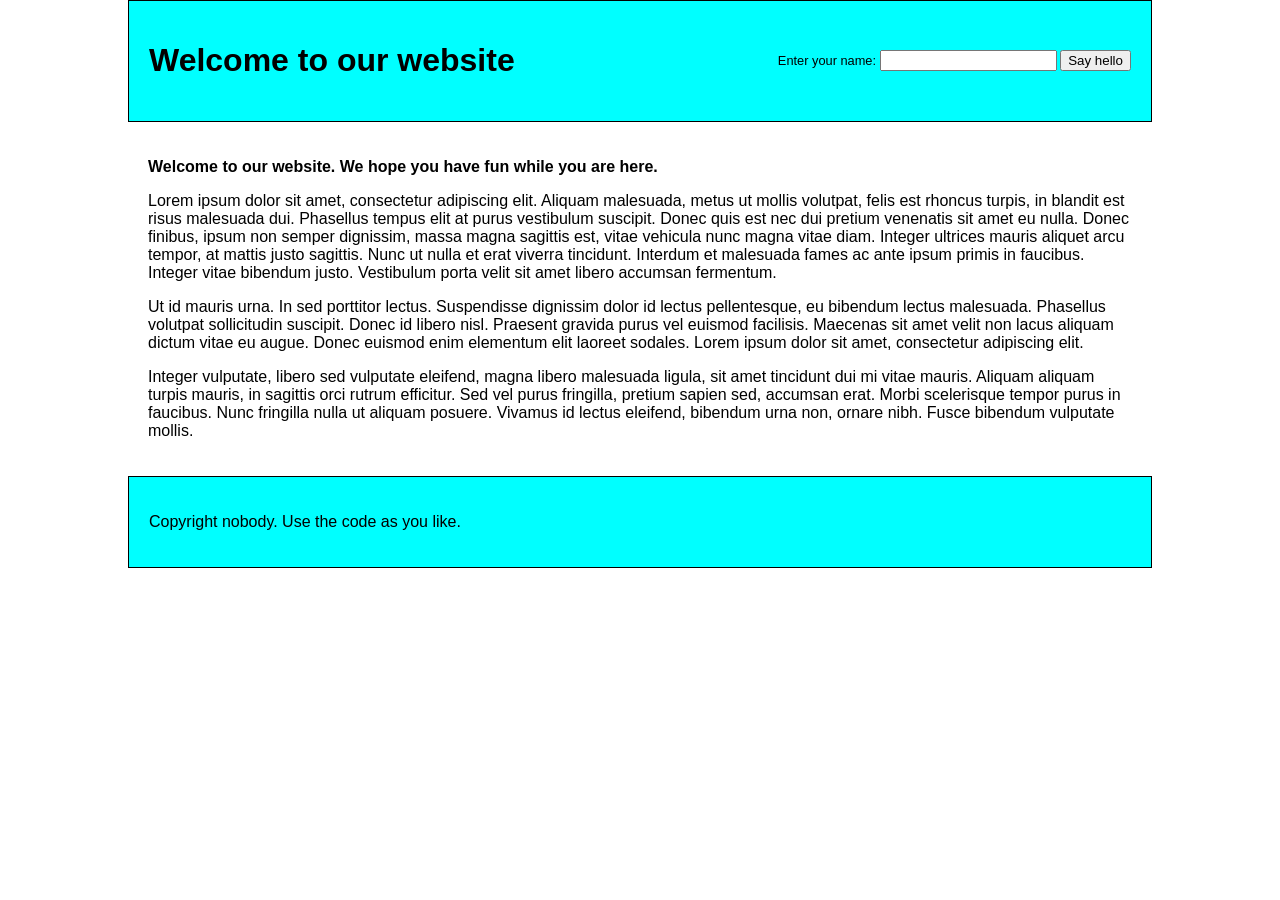
<file: Project_10_Personal greeting/index.html>
<!DOCTYPE html>
<html>

<head>
  <meta charset="utf-8">
  <meta name="viewport" content="width=device-width, initial-scale=1.0">
  <title>Personal greeting</title>
  <style>
    html {
      font-family: sans-serif;
    }

    body {
      margin: 0 auto;
      max-width: 1024px;
    }

    main {
      padding: 20px;
    }

    header,
    footer {
      background: cyan;
      padding: 20px;
      border: 1px solid black;
    }

    header {
      display: flex;
      align-items: center;
      justify-content: space-between;
    }

    form {
      font-size: 0.8rem;
    }

    .personal-greeting {
      font-weight: bold;
    }
  </style>
  <script src="./index.js" defer></script>
</head>

<body>
  <header>
    <h1>Our website</h1>

    <form>
      <div class="remember">
        <label for="entername">Enter your name:</label>
        <input id="entername" type="text" required>
        <input id="submitname" type="submit" value="Say hello">
      </div>
      <div class="forget">
        <label for="forgetname">Want me to forget you?</label>
        <input id="forgetname" type="reset" value="Forget">
      </div>
    </form>
  </header>

  <main>

    <p class="personal-greeting">Welcome to our website.</p>

    <p>Lorem ipsum dolor sit amet, consectetur adipiscing elit. Aliquam malesuada, metus ut mollis volutpat, felis est
      rhoncus turpis, in blandit est risus malesuada dui. Phasellus tempus elit at purus vestibulum suscipit. Donec quis
      est nec dui pretium venenatis sit amet eu nulla. Donec finibus, ipsum non semper dignissim, massa magna sagittis
      est, vitae vehicula nunc magna vitae diam. Integer ultrices mauris aliquet arcu tempor, at mattis justo sagittis.
      Nunc ut nulla et erat viverra tincidunt. Interdum et malesuada fames ac ante ipsum primis in faucibus. Integer
      vitae bibendum justo. Vestibulum porta velit sit amet libero accumsan fermentum.</p>

    <p>Ut id mauris urna. In sed porttitor lectus. Suspendisse dignissim dolor id lectus pellentesque, eu bibendum
      lectus malesuada. Phasellus volutpat sollicitudin suscipit. Donec id libero nisl. Praesent gravida purus vel
      euismod facilisis. Maecenas sit amet velit non lacus aliquam dictum vitae eu augue. Donec euismod enim elementum
      elit laoreet sodales. Lorem ipsum dolor sit amet, consectetur adipiscing elit.</p>

    <p>Integer vulputate, libero sed vulputate eleifend, magna libero malesuada ligula, sit amet tincidunt dui mi vitae
      mauris. Aliquam aliquam turpis mauris, in sagittis orci rutrum efficitur. Sed vel purus fringilla, pretium sapien
      sed, accumsan erat. Morbi scelerisque tempor purus in faucibus. Nunc fringilla nulla ut aliquam posuere. Vivamus
      id lectus eleifend, bibendum urna non, ornare nibh. Fusce bibendum vulputate mollis.</p>

  </main>

  <footer>
    <p>Copyright nobody. Use the code as you like.</p>
  </footer>
</body>

</html>
</file>
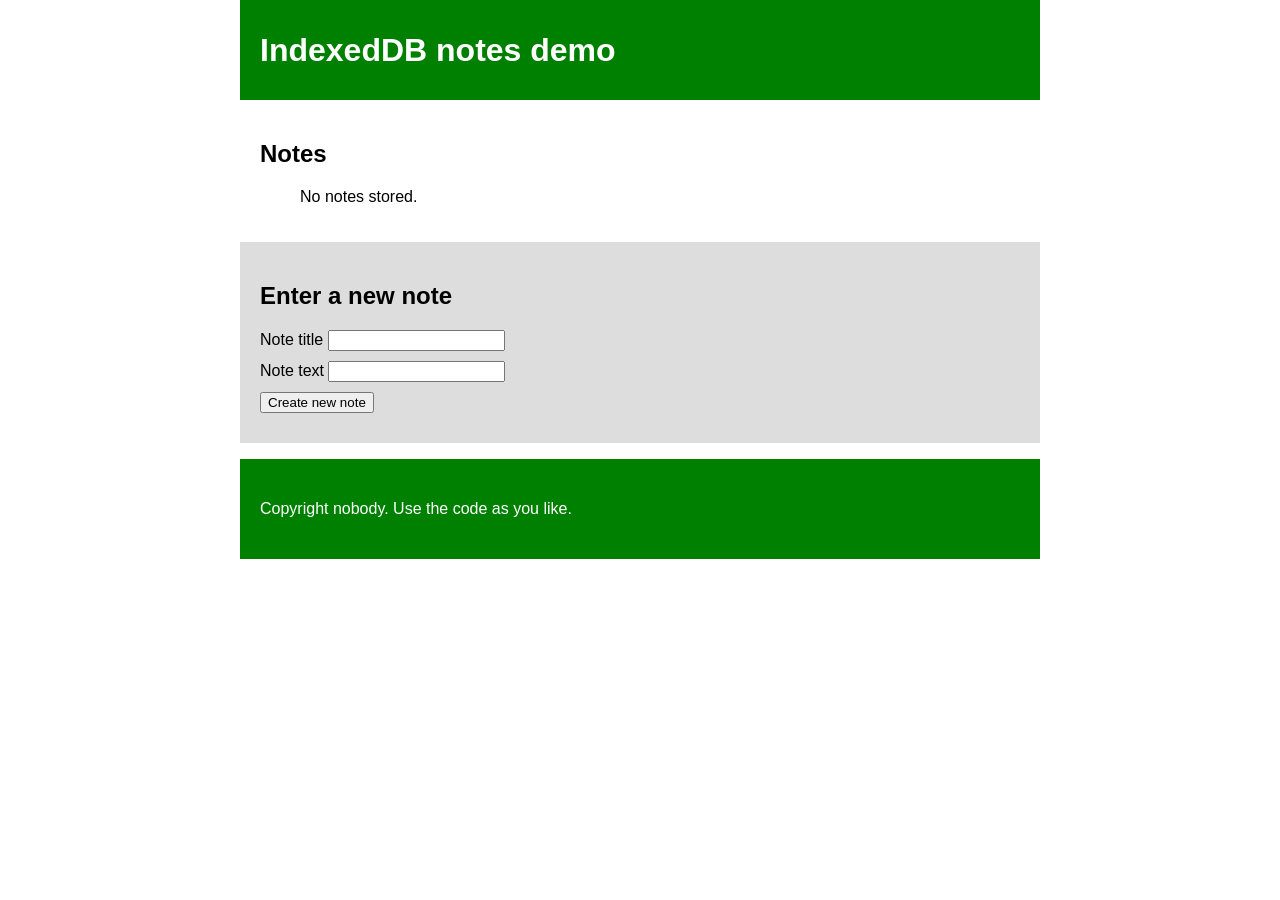
<file: Project_11_IndexedDB notes app/index.html>
<!DOCTYPE html>
<html>

<head>
  <meta charset="utf-8">
  <meta name="viewport" content="width=device-width, initial-scale=1.0">
  <title>IndexedDB demo</title>
  <link href="./style.css" rel="stylesheet">
  <script src="./index.js" defer></script>
</head>

<body>
  <header>
    <h1>IndexedDB notes demo</h1>
  </header>

  <main>
    <section class="note-display">
      <h2>Notes</h2>
      <ul>

      </ul>
    </section>
    <section class="new-note">
      <h2>Enter a new note</h2>
      <form>
        <div>
          <label for="title">Note title</label>
          <input id="title" type="text" required>
        </div>
        <div>
          <label for="body">Note text</label>
          <input id="body" type="text" required>
        </div>
        <div>
          <button>Create new note</button>
        </div>
      </form>
    </section>
  </main>

  <footer>
    <p>Copyright nobody. Use the code as you like.</p>
  </footer>
</body>

</html>
</file>
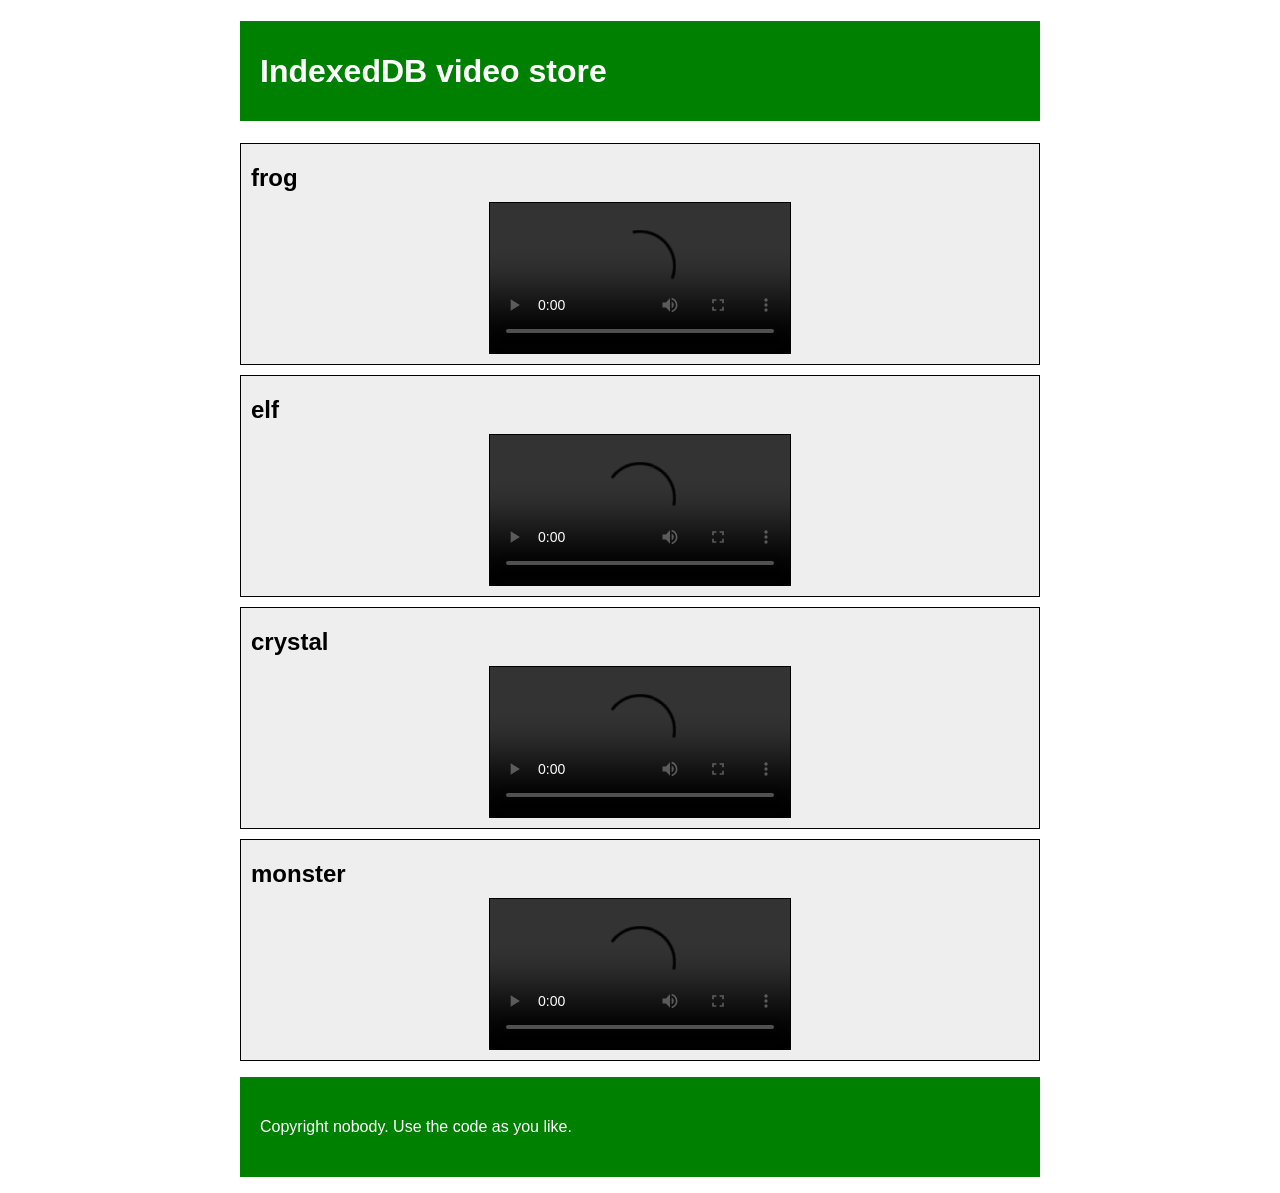
<file: Project_12_Video store/index.html>
<!DOCTYPE html>
<html>
  <head>
    <meta charset="utf-8">
    <meta name="viewport" content="width=device-width, initial-scale=1.0">
    <title>IndexedDB video store</title>
    <link href="style.css" rel="stylesheet">
    <script src="index.js" defer></script>
  </head>
  <body>
    <header>
      <h1>IndexedDB video store</h1>
    </header>

    <main>
      <section>
        
      </section>
    </main>

    <footer>
      <p>Copyright nobody. Use the code as you like.</p>
    </footer>
  </body>
</html>
</file>
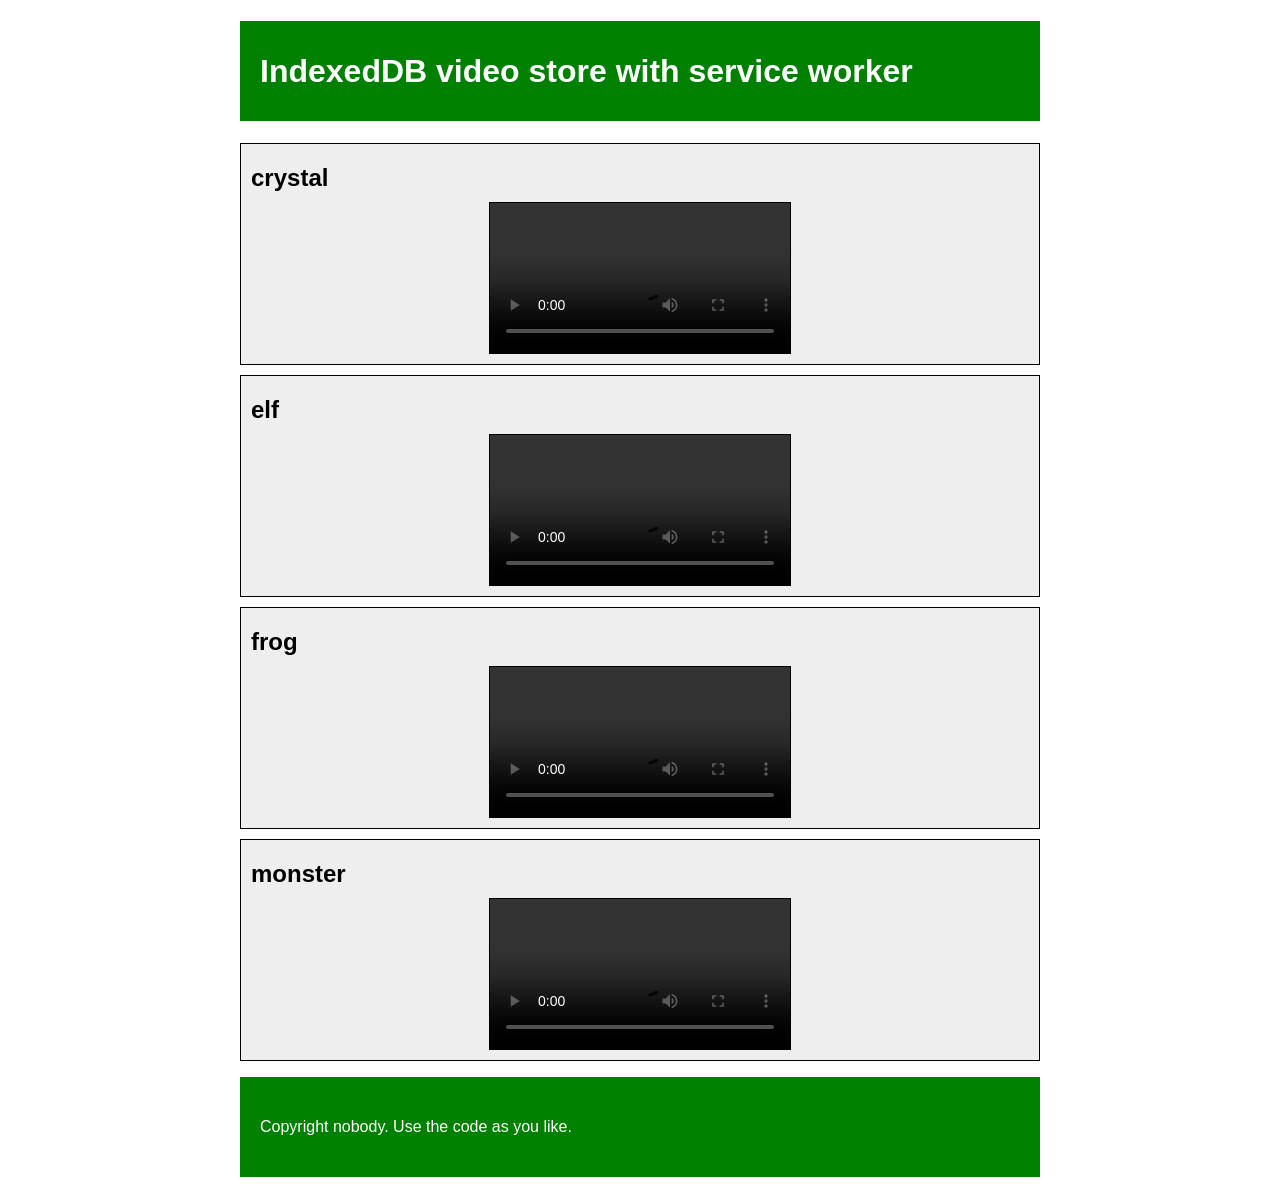
<file: Project_13_Offline video store using Service worker/index.html>
<!DOCTYPE html>
<html>

<head>
  <meta charset="utf-8">
  <meta name="viewport" content="width=device-width, initial-scale=1.0">
  <title>IndexedDB video store offline</title>
  <link href="./style.css" rel="stylesheet">
  <script src="./index.js" defer></script>
</head>

<body>
  <header>
    <h1>IndexedDB video store with service worker</h1>
  </header>

  <main>
    <section>

    </section>
  </main>

  <footer>
    <p>Copyright nobody. Use the code as you like.</p>
  </footer>
</body>

</html>
</file>
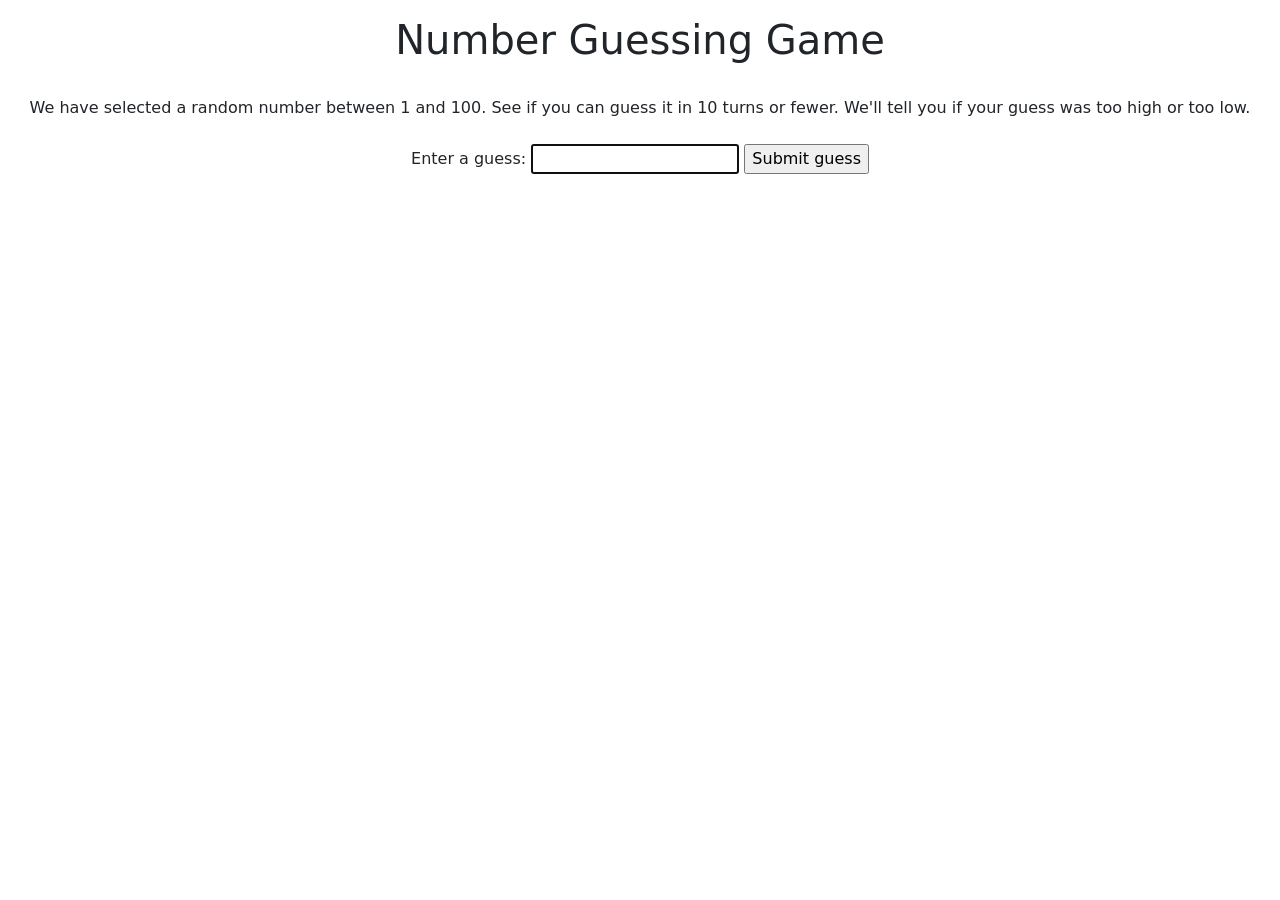
<file: Project_1_Number guessing game/index.html>
<!DOCTYPE html>
<html lang="en">

<head>
  <meta charset="utf-8">
  <meta name="viewport" content="width=device-width, initial-scale=1">
  
  <!-- Bootstrap CSS -->
  <link href="https://cdn.jsdelivr.net/npm/bootstrap@5.1.3/dist/css/bootstrap.min.css" rel="stylesheet"
    integrity="sha384-1BmE4kWBq78iYhFldvKuhfTAU6auU8tT94WrHftjDbrCEXSU1oBoqyl2QvZ6jIW3" crossorigin="anonymous">

  <title>Number Guessing Game</title>

</head>

<body>
  <h1 class="text-center py-3">Number Guessing Game</h1>

  <p class="py-2 text-center">We have selected a random number between 1 and 100. See if you can guess it in 10 turns or fewer. We'll tell you if your guess was too high or too low.</p>

  <div class="form text-center">
    <label for="guessField">Enter a guess: </label>
    <input type="text" id="guessField" class="guessField">
    <input type="submit" value="Submit guess" class="guessSubmit">
  </div>

  <div class="container resultParas text-center pt-2">
    <p class="guesses"></p>
    <p class="lastResult"></p>
    <p class="lowOrHi"></p>
  </div>

  <script src="./guessNumGame.js"></script>
</body>

</html>
</file>
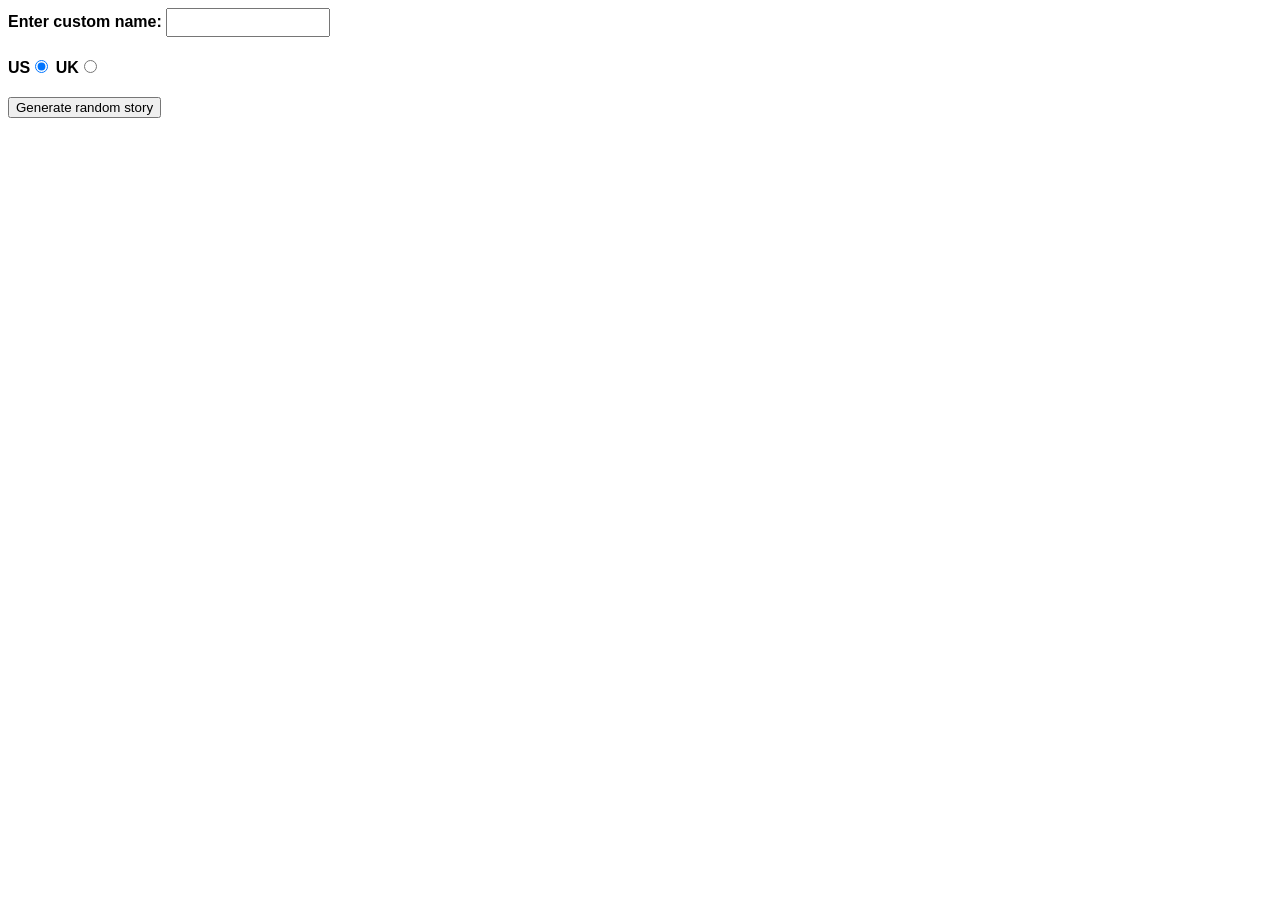
<file: Project_2_Silly story generator/index.html>
<!DOCTYPE html>
<html lang="en">

<head>
  <meta charset="utf-8">
  <meta http-equiv="X-UA-Compatible" content="IE=edge,chrome=1">
  <meta name="viewport" content="width=device-width">

  <title>Silly story generator</title>

  <style>
    body {
      font-family: helvetica, sans-serif;
      width: 350px;
    }

    label {
      font-weight: bold;
    }

    div {
      padding-bottom: 20px;
    }

    input[type="text"] {
      padding: 5px;
      width: 150px;
    }

    p {
      background: burlywood;
      color: maroon;
      padding: 10px;
      visibility: hidden;
    }
  </style>
</head>

<body>
  <div>
    <label for="customname">Enter custom name:</label>
    <input id="customname" type="text" placeholder="">
  </div>
  <div>
    <label for="us">US</label><input id="us" type="radio" name="ukus" value="us" checked>
    <label for="uk">UK</label><input id="uk" type="radio" name="ukus" value="uk">
  </div>
  <div>
    <button class="randomize">Generate random story</button>
  </div>
  <p class="story"></p>

  <script src="./main.js"></script>

</body>

</html>
</file>
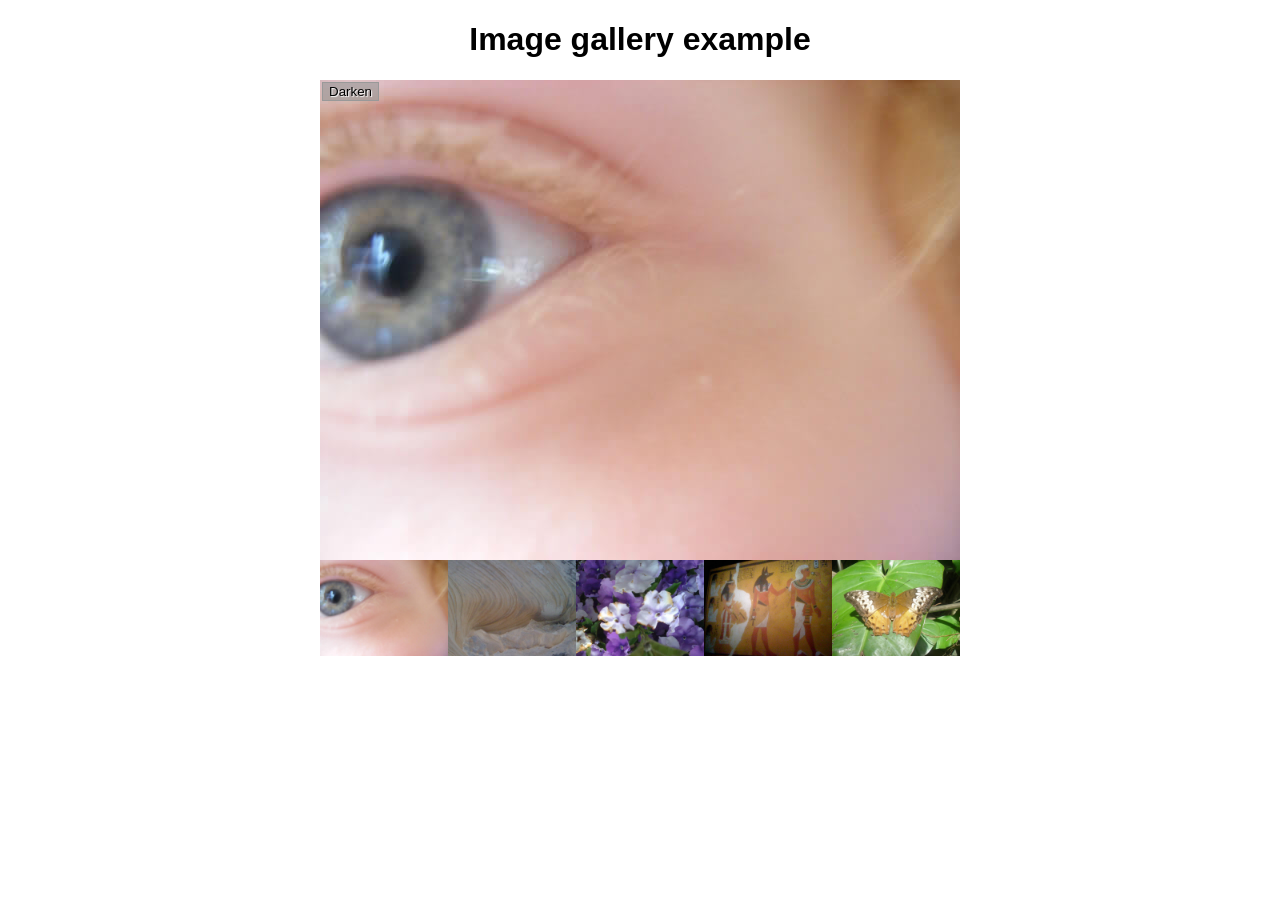
<file: Project_3_Image gallery/index.html>
<!DOCTYPE html>
<html>
  <head>
    <meta charset="utf-8">

    <title>Image gallery</title>

    <link rel="stylesheet" href="./style.css">
    
  </head>

  <body>
    <h1>Image gallery example</h1>

    <div class="full-img">
      <img class="displayed-img" src="./images/pic1.jpg">
      <div class="overlay"></div>
      <button class="dark">Darken</button>
    </div>

    <div class="thumb-bar">

    </div>
    <script src="./main.js"></script>
  </body>
</html>
</file>
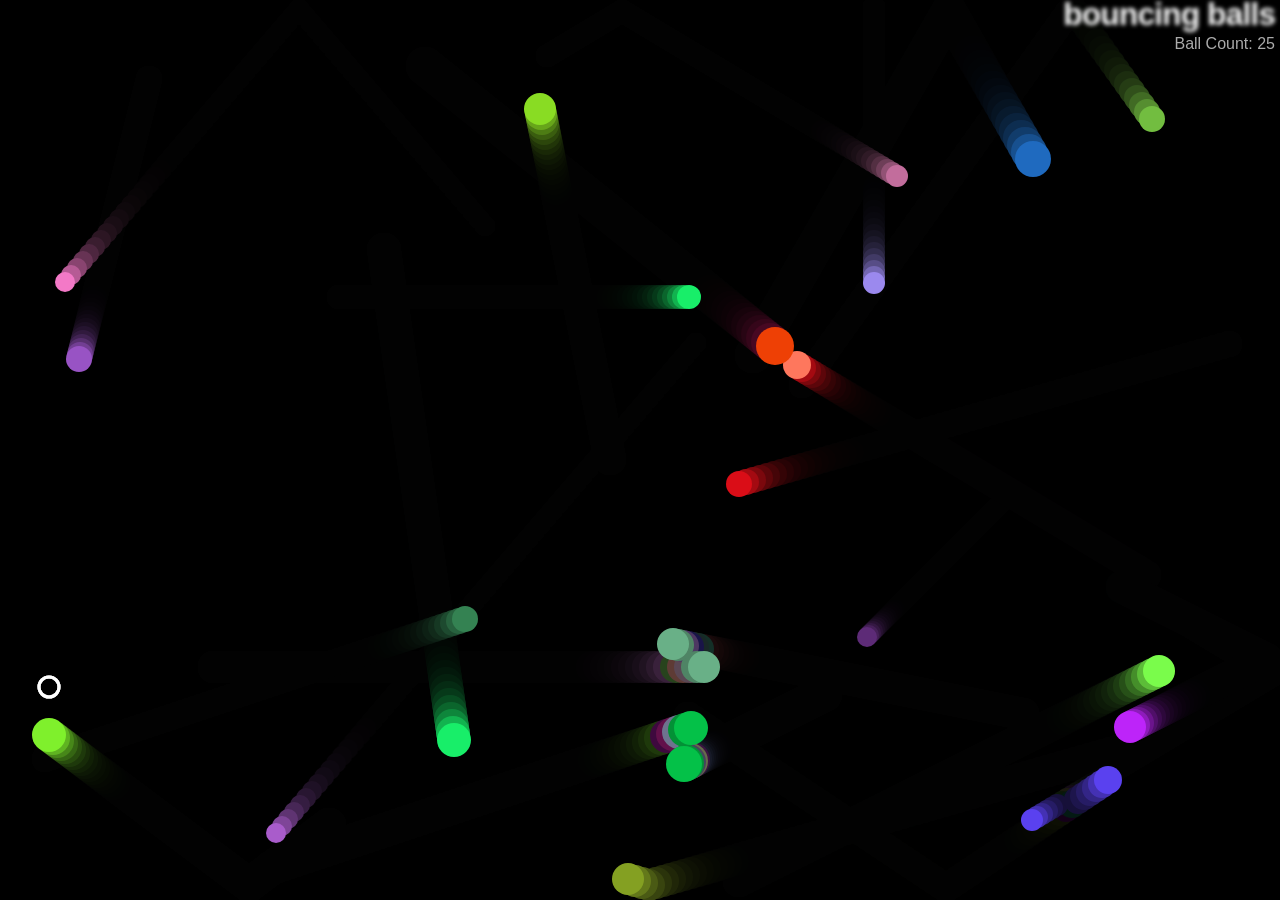
<file: Project_4_Bouncing balls/index.html>
<!DOCTYPE html>
<html>

<head>
  <meta charset="utf-8">
  <title>Bouncing Balls</title>
  <link rel="stylesheet" href="./style.css">
</head>

<body>
  <h1>bouncing balls</h1>
  <p></p>
  <canvas></canvas>

  <script src="./main.js"></script>
</body>

</html>
</file>
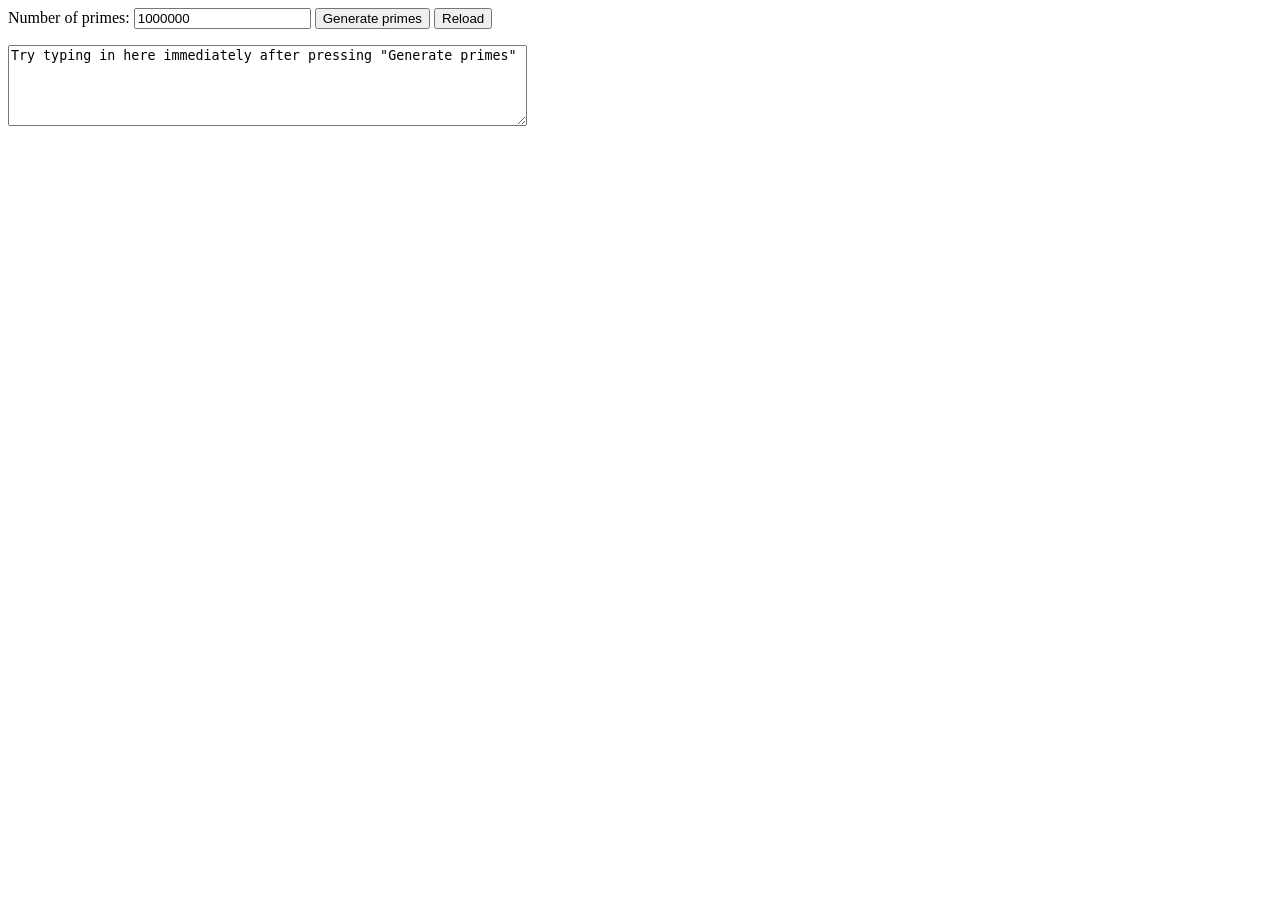
<file: Project_5_Asynchronous prime generator/index.html>
<!DOCTYPE html>
<html>
  
<head>
  <meta charset="UTF-8">
  <script type="text/javascript" src="main.js" defer></script>
  <link href="style.css" rel="stylesheet">
</head>

<body>

  <label for="quota">Number of primes:</label>
  <input type="text" id="quota" name="quota" value="1000000">

  <button id="generate">Generate primes</button>
  <button id="reload">Reload</button>

  <textarea id="user-input" rows="5"
    cols="62">Try typing in here immediately after pressing "Generate primes"</textarea>

  <div id="output"></div>

</body>

</html>
</file>
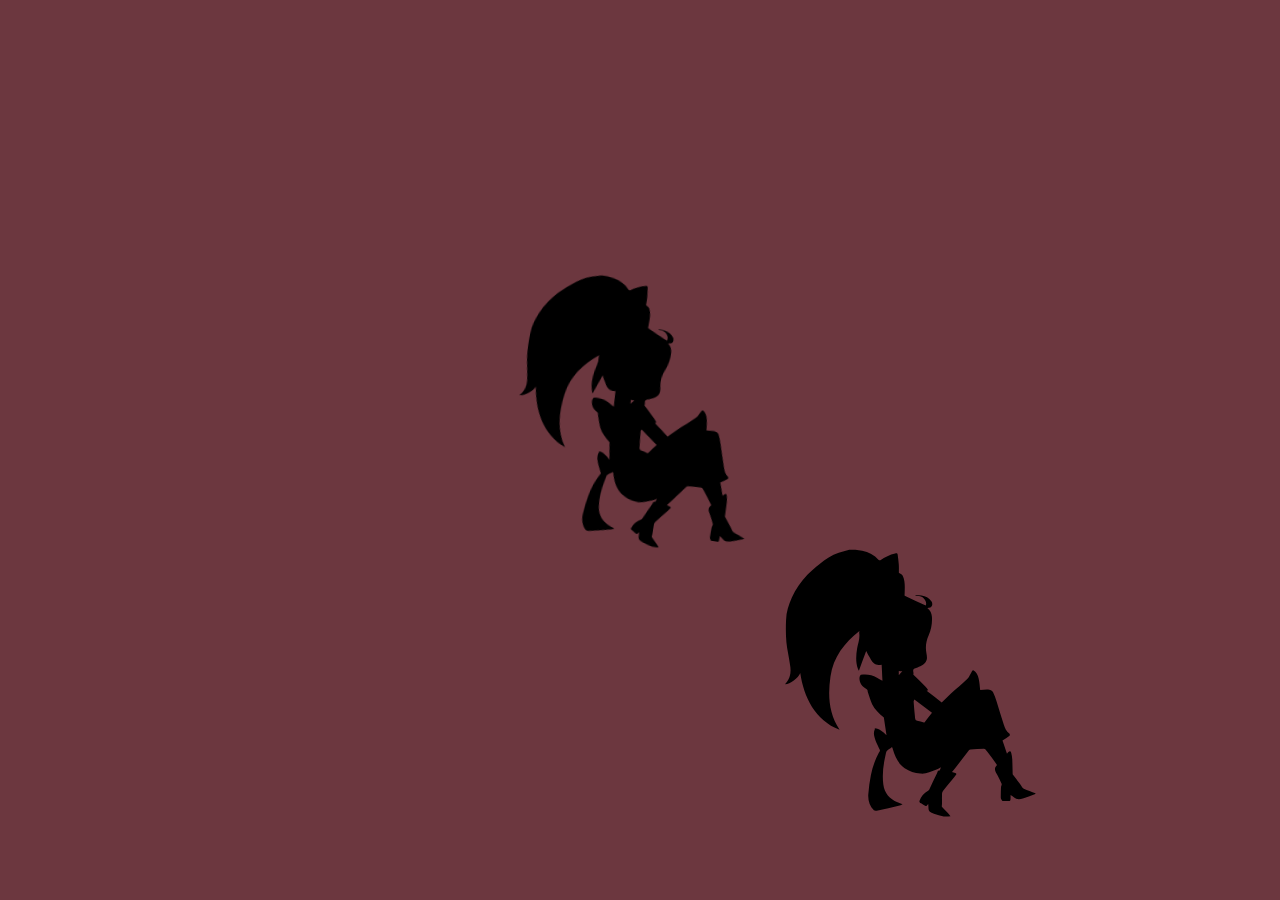
<file: Project_6_Sequencing animations/index.html>
<!DOCTYPE html>
<html>

<head>
  <meta charset="UTF-8">
  <script type="text/javascript" src="main.js" defer></script>
  <link href="style.css" rel="stylesheet">
</head>

<body>

  <div id="alice-container">
    <img id="alice1" src="alice.svg">
    <img id="alice2" src="alice.svg">
    <img id="alice3" src="alice.svg">
  </div>

</body>

</html>
</file>
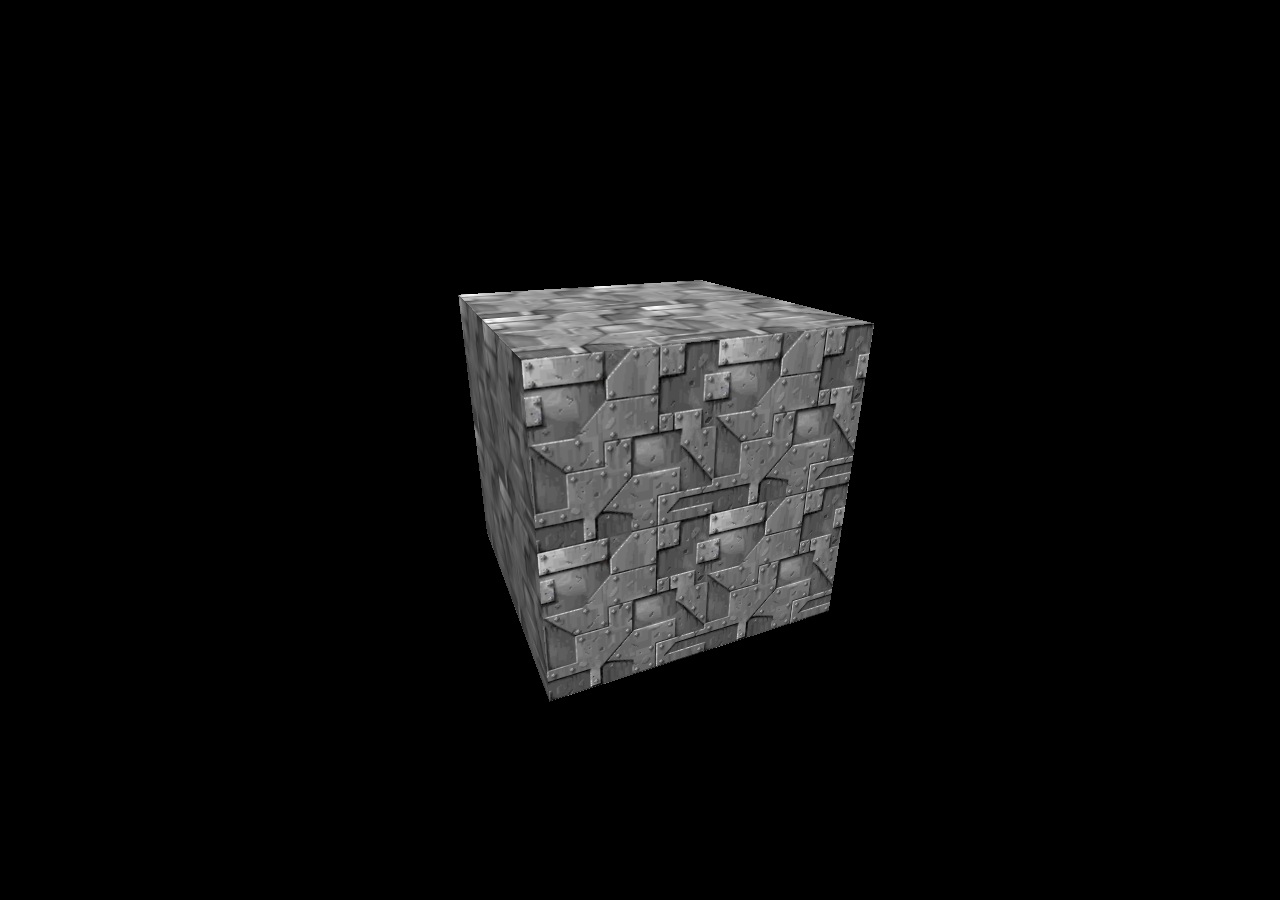
<file: Project_8_3D cube/index.html>
<!DOCTYPE html>
<html>

<head>
  <meta charset="utf-8">
  <meta http-equiv="X-UA-Compatible" content="IE=edge,chrome=1">
  <meta name="viewport" content="width=device-width, initial-scale=1.0">

  <title>Three.js basic cube example</title>

  <script src="./three.min.js" defer></script>
  <script src="./script.js" defer></script>
  <link href="./style.css" rel="stylesheet">
</head>

<body>
</body>

</html>
</file>
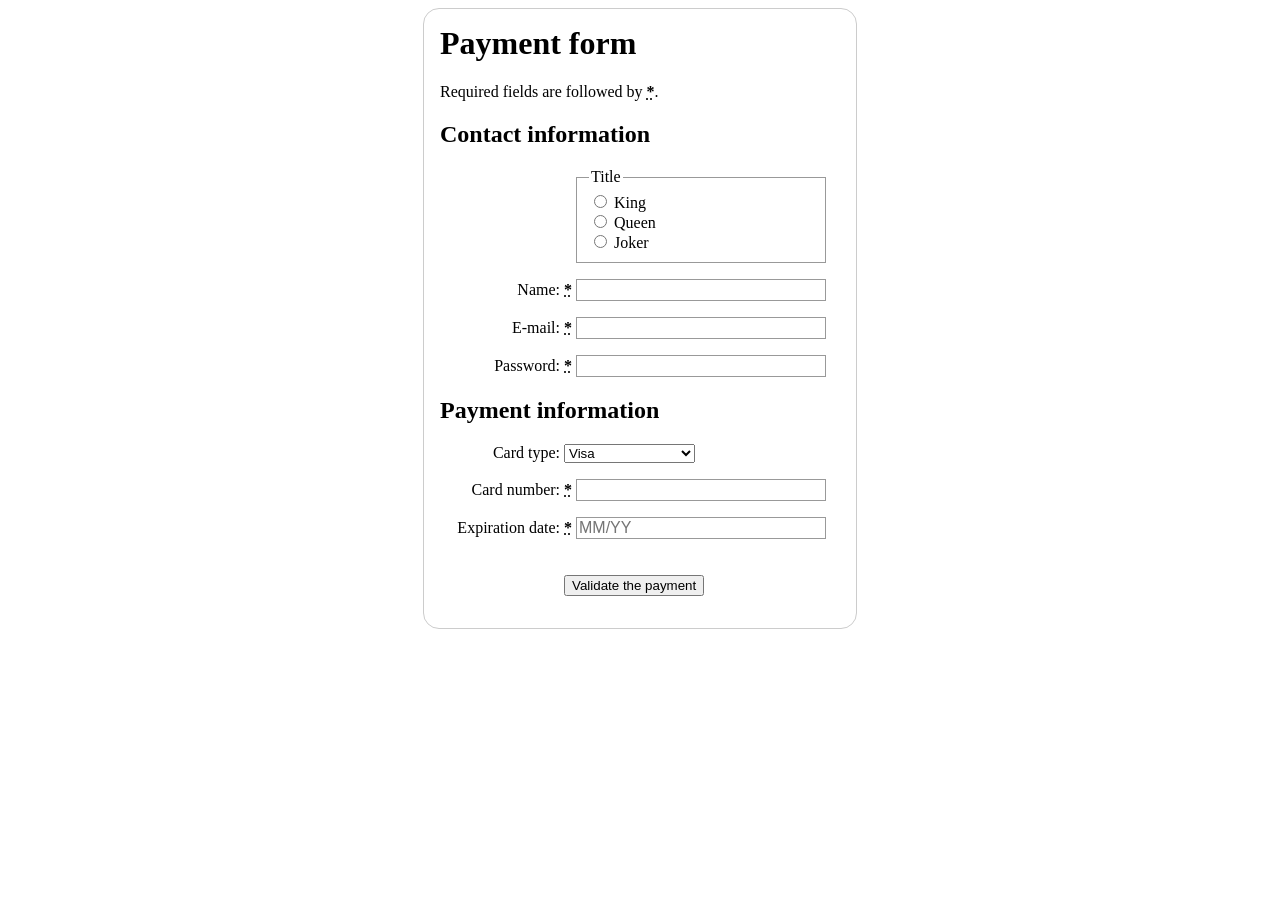
<file: Project_14_Payment form/payment-form.html>
<!DOCTYPE html>
<html lang="en-US">

<head>
  <meta charset="utf-8">
  <link rel="stylesheet" href="./payment-form.css">
  <title>My test page</title>
</head>

<body>
  <form action="">
    <h1>Payment form</h1>
    <p>Required fields are followed by <strong><abbr title="required">*</abbr></strong>.</p>

    <section>
      <h2>Contact information</h2>
      <fieldset>
        <legend>Title</legend>
        <ul>
          <li>
            <label for="title_1">
              <input type="radio" id="title_1" name="title" value="K">
              King
            </label>
          </li>
          <li>
            <label for="title_2">
              <input type="radio" id="title_2" name="title" value="Q">
              Queen
            </label>
          </li>
          <li>
            <label for="title_3">
              <input type="radio" id="title_3" name="title" value="J">
              Joker
            </label>
          </li>
        </ul>
      </fieldset>
      <p>
        <label for="name">
          <span>Name: </span>
          <strong><abbr title="required">*</abbr></strong>
        </label>
        <input type="text" id="name" name="username">
      </p>
      <p>
        <label for="mail">
          <span>E-mail: </span>
          <strong><abbr title="required">*</abbr></strong>
        </label>
        <input type="email" id="mail" name="usermail">
      </p>
      <p>
        <label for="pwd">
          <span>Password: </span>
          <strong><abbr title="required">*</abbr></strong>
        </label>
        <input type="password" id="pwd" name="password">
      </p>
    </section>

    <section>
      <h2>Payment information</h2>
      <p>
        <label for="card">
          <span>Card type:</span>
        </label>
        <select id="card" name="usercard">
          <option value="visa">Visa</option>
          <option value="mc">Mastercard</option>
          <option value="amex">American Express</option>
        </select>
      </p>
      <p>
        <label for="number">
          <span>Card number:</span>
          <strong><abbr title="required">*</abbr></strong>
        </label>
        <input type="tel" id="number" name="cardnumber">
      </p>
      <p>
        <label for="expiration">
          <span>Expiration date:</span>
          <strong><abbr title="required">*</abbr></strong>
        </label>
        <input type="text" id="expiration" required="true" placeholder="MM/YY" pattern="^(0[1-9]|1[0-2])\/([0-9]{2})$">
      </p>
    </section>

    <section>
      <p>
        <button type="submit">Validate the payment</button>
      </p>
    </section>

  </form>
</body>

</html>
</file>
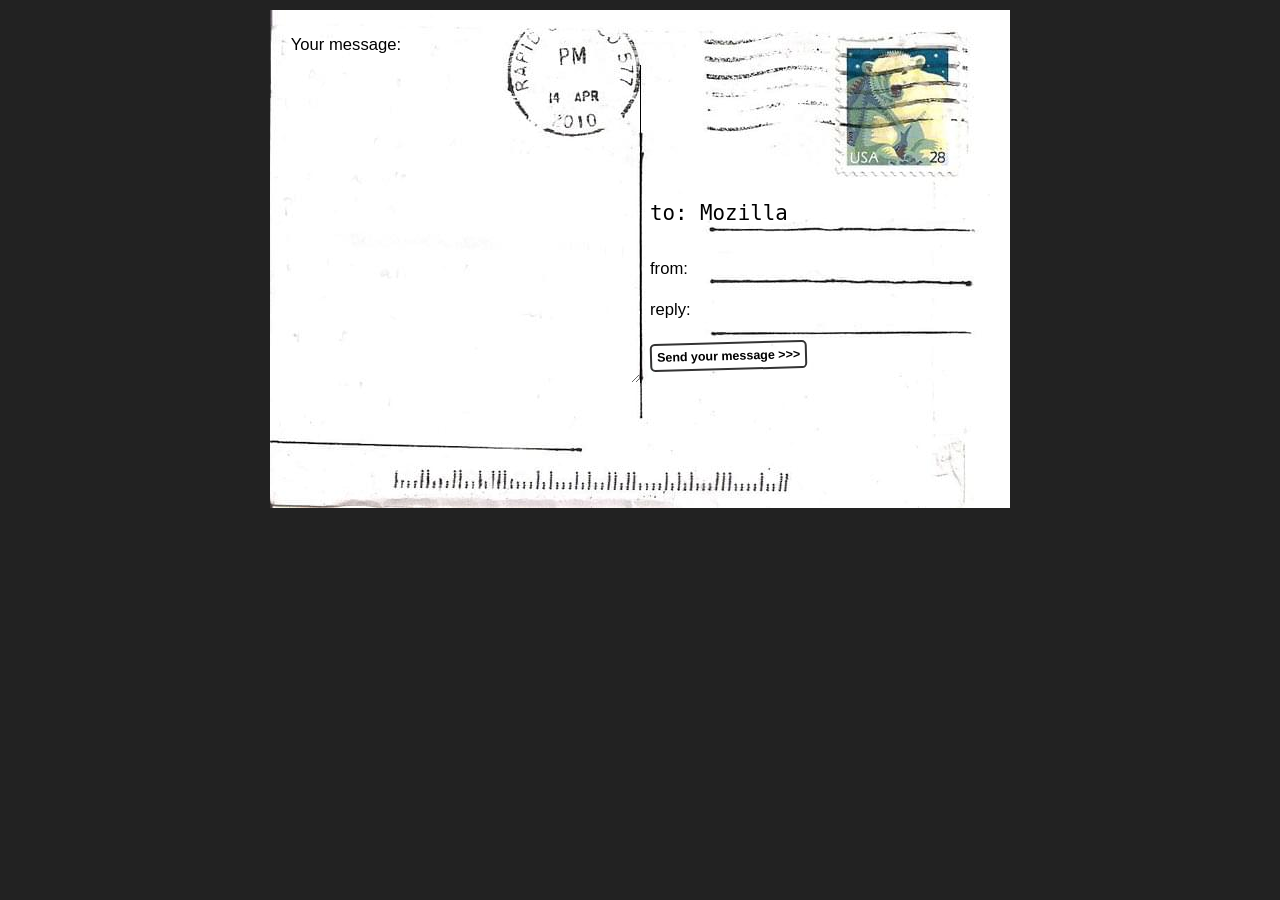
<file: Project_15_Contact form_fancy postcard/postcard.html>
<!DOCTYPE html>
<html>

<head>
  <meta charset="utf-8">
  <title>Postcard example</title>
  <link rel="stylesheet" href="./style.css">
</head>

<body>
  <form>
    <h1>to: Mozilla</h1>
  
    <div id="from">
      <label for="name">from:</label>
      <input type="text" id="name" name="user_name">
    </div>
  
    <div id="reply">
      <label for="mail">reply:</label>
      <input type="email" id="mail" name="user_email">
    </div>
  
    <div id="message">
      <label for="msg">Your message:</label>
      <textarea id="msg" name="user_message"></textarea>
    </div>
  
    <div class="button">
      <button type="submit">Send your message</button>
    </div>
  </form>

</body>

</html>
</file>
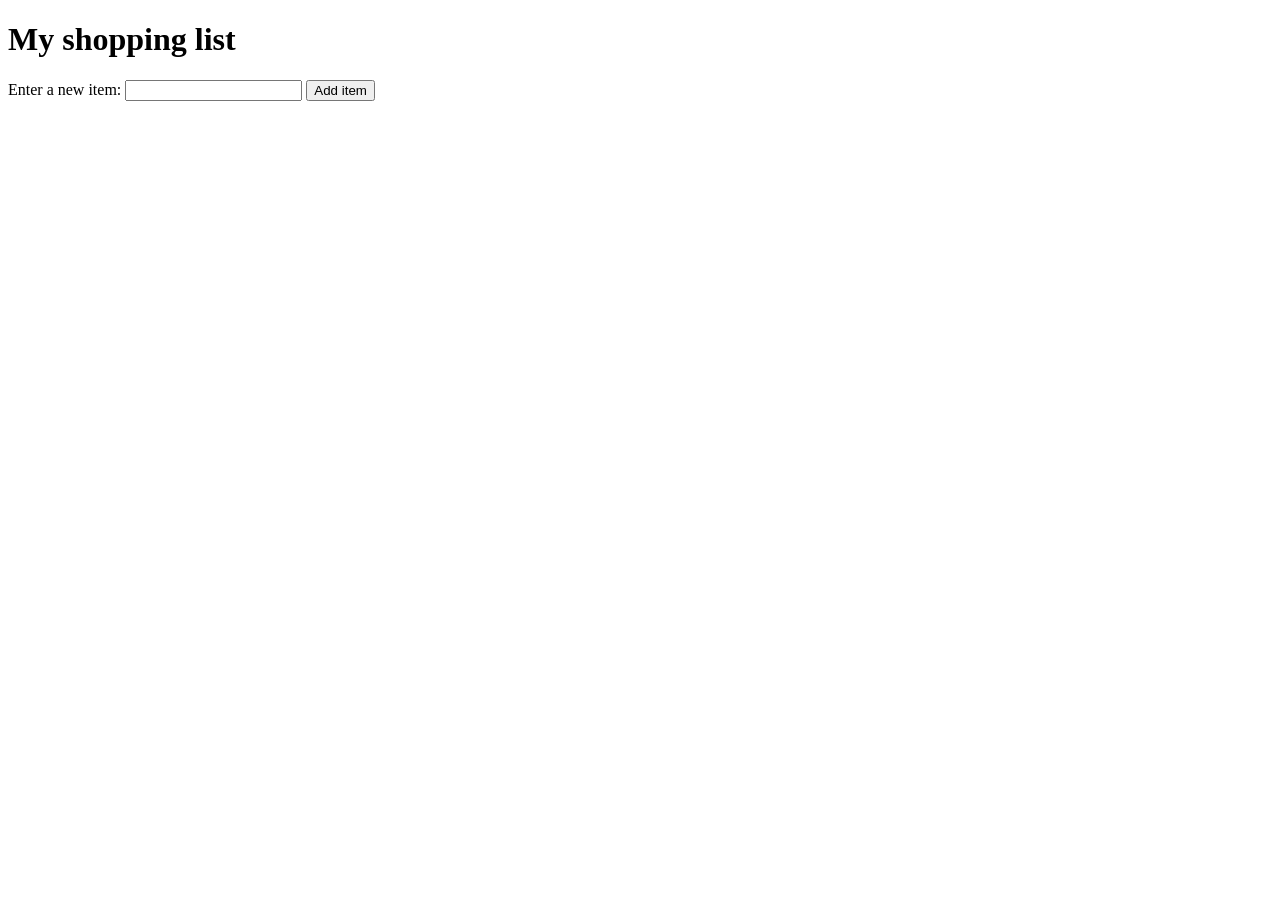
<file: Project_7_My shopping list/shopping-list.html>
<!DOCTYPE html>
<html>
  <head>
    <meta charset="utf-8">
    <meta name="viewport" content="width=device-width, initial-scale=1.0">
    <title>Shopping list example</title>
    <style>
      li {
        margin-bottom: 10px;
      }

      li button {
        font-size: 8px;
        margin-left: 20px;
        color: #666;
      }
    </style>
  </head>
  <body>

    <h1>My shopping list</h1>

    <div>
      <label for="item">Enter a new item:</label>
      <input type="text" name="item" id="item">
      <button>Add item</button>
    </div>

    <ul>

    </ul>

    <script>
      const list = document.querySelector('ul');
      const input = document.querySelector('input');
      const btn = document.querySelector('button');

      btn.addEventListener('click', () => {
        const myItem = input.value;
        input.value = '';

        const listItem = document.createElement('li');
        const listText = document.createElement('span');
        const listBtn = document.createElement('button');

        listItem.appendChild(listText);
        listItem.appendChild(listBtn);
        listText.textContent = myItem;
        listBtn.textContent = 'Delete';
        list.appendChild(listItem);

        listBtn.addEventListener('click', () => {
          list.removeChild(listItem);
        });

        input.focus();
      });
    </script>
  </body>
</html>
</file>
<file: Project_11_IndexedDB notes app/style.css>
html {
  font-family: sans-serif;
}

body {
  margin: 0 auto;
  max-width: 800px;
}

header,
footer {
  background-color: green;
  color: white;
  line-height: 100px;
  padding: 0 20px;
}

.new-note,
.note-display {
  padding: 20px;
}

.new-note {
  background: #ddd;
}

h1 {
  margin: 0;
}

ul {
  list-style-type: none;
}

div {
  margin-bottom: 10px;
}
</file>
<file: Project_12_Video store/style.css>
html {
  font-family: sans-serif;
}

body {
  margin: 0 auto;
  max-width: 800px;
}

header,
footer {
  background-color: green;
  color: white;
  line-height: 100px;
  padding: 0 20px;
}

article {
  padding: 10px;
  margin: 10px 0;
  border: 1px solid black;
  background-color: #eee;
}

h2 {
  margin: 10px 0;
}

video {
  margin: 0 auto;
  border: 1px solid black;
  display: block;
}

button {
  display: block;
  margin-top: 10px;
}
</file>
<file: Project_13_Offline video store using Service worker/style.css>
html {
  font-family: sans-serif;
}

body {
  margin: 0 auto;
  max-width: 800px;
}

header,
footer {
  background-color: green;
  color: white;
  line-height: 100px;
  padding: 0 20px;
}

article {
  padding: 10px;
  margin: 10px 0;
  border: 1px solid black;
  background-color: #eee;
}

h2 {
  margin: 10px 0;
}

video {
  margin: 0 auto;
  border: 1px solid black;
  display: block;
}

button {
  display: block;
  margin-top: 10px;
}
</file>
<file: Project_3_Image gallery/style.css>
h1 {
  font-family: helvetica, arial, sans-serif;
  text-align: center;
}

body {
  width: 640px;
  margin: 0 auto;
}

.full-img {
  position: relative;
  display: block;
  width: 640px;
  height: 480px;
}

.overlay {
  position: absolute;
  top: 0;
  left: 0;
  width: 640px;
  height: 480px;
  background-color: rgba(0,0,0,0);
}

button {
  border: 0;
  background: rgba(150,150,150,0.6);
  text-shadow: 1px 1px 1px white;
  border: 1px solid #999;
  position: absolute;
  cursor: pointer;
  top: 2px;
  left: 2px;
}

.thumb-bar img {
  display: block;
  width: 20%;
  float: left;
  cursor: pointer;
}
</file>
<file: Project_4_Bouncing balls/style.css>
html, body {
  margin: 0;
}

html {
  font-family: 'Helvetica Neue', Helvetica, Arial, sans-serif;
  height: 100%;
}

body {
  overflow: hidden;
  height: inherit;
}

h1 {
  font-size: 2rem;
  letter-spacing: -1px;
  position: absolute;
  margin: 0;
  top: -4px;
  right: 5px;

  color: transparent;
  text-shadow: 0 0 4px white;
}

p {
  position: absolute;
  margin: 0;
  top: 35px;
  right: 5px;
  color: #aaa;
}
</file>
<file: Project_5_Asynchronous prime generator/style.css>
textarea {
  display: block;
  margin: 1rem 0;
}
</file>
<file: Project_6_Sequencing animations/style.css>
body {
  background: #6c373f;
  display: flex;
  justify-content: center;
}

#alice-container {
  width: 90vh;
  display: grid;
  place-items: center;
  grid-template-areas:
    "a1 . ."
    ". a2 ."
    ". . a3";
}

#alice1 {
  grid-area: a1;
}

#alice2 {
  grid-area: a2;
}

#alice3 {
  grid-area: a3;
}
</file>
<file: Project_8_3D cube/style.css>
html, body {
  margin: 0;
}

body {
  overflow: hidden;
}
</file>
<file: Project_14_Payment form/payment-form.css>
h1 {
  margin-top: 0;
}

ul {
  margin: 0;
  padding: 0;
  list-style: none;
}

form {
  margin: 0 auto;
  width: 400px;
  padding: 1em;
  border: 1px solid #CCC;
  border-radius: 1em;
}

div+div {
  margin-top: 1em;
}

label span {
  display: inline-block;
  width: 120px;
  text-align: right;
}

input,
textarea {
  font: 1em sans-serif;
  width: 250px;
  box-sizing: border-box;
  border: 1px solid #999;
}

input[type=checkbox],
input[type=radio] {
  width: auto;
  border: none;
}

input:focus,
textarea:focus {
  border-color: #000;
}

textarea {
  vertical-align: top;
  height: 5em;
  resize: vertical;
}

fieldset {
  width: 250px;
  box-sizing: border-box;
  margin-left: 136px;
  border: 1px solid #999;
}

button {
  margin: 20px 0 0 124px;
}

label {
  position: relative;
}
</file>
<file: Project_15_Contact form_fancy postcard/style.css>
@font-face {
  font-family: 'secret_typewriterregular';
  src: url('fonts/veteran_typewriter-webfont.woff2') format('woff2'),
    url('fonts/veteran_typewriter-webfont.woff') format('woff');
  font-weight: normal;
  font-style: normal;
}

body {
  font: 1.3rem sans-serif;
  padding: 0.5em;
  margin: 0;
  background: #222;
}

form {
  position: relative;
  width: 740px;
  height: 498px;
  margin: 0 auto;
  padding: 1em;
  box-sizing: border-box;
  background: #FFF url(background.jpg);

  /* we create our grid */
  display: grid;
  grid-gap: 20px;
  grid-template-columns: repeat(2, 1fr);
  grid-template-rows: 10em 1em 1em 1em;
}

h1 {
  font: 1em "typewriter", monospace;
  align-self: end;
}

#message {
  grid-row: 1 / 5;
}

#from,
#reply {
  display: flex;
}

label {
  font: .8em "typewriter", sans-serif;
}

input,
textarea {
  font: 1.4em/1.5em "handwriting", cursive, sans-serif;
  border: none;
  padding: 0 10px;
  margin: 0;
  width: 80%;
  background: none;
}

input:focus,
textarea:focus {
  background: rgba(0, 0, 0, .1);
  border-radius: 5px;
}

textarea {
  display: block;

  padding: 10px;
  margin: 10px 0 0 -10px;
  width: 100%;
  height: 90%;

  border-right: 1px solid;

  /* resize  : none; */
  overflow: auto;
}

button {
  padding: 5px;
  font: bold .6em sans-serif;
  border: 2px solid #333;
  border-radius: 5px;
  background: none;
  cursor: pointer;
  transform: rotate(-1.5deg);
}

button:after {
  content: " >>>";
}

button:hover,
button:focus {
  outline: none;
  background: #000;
  color: #FFF;
}
</file>
